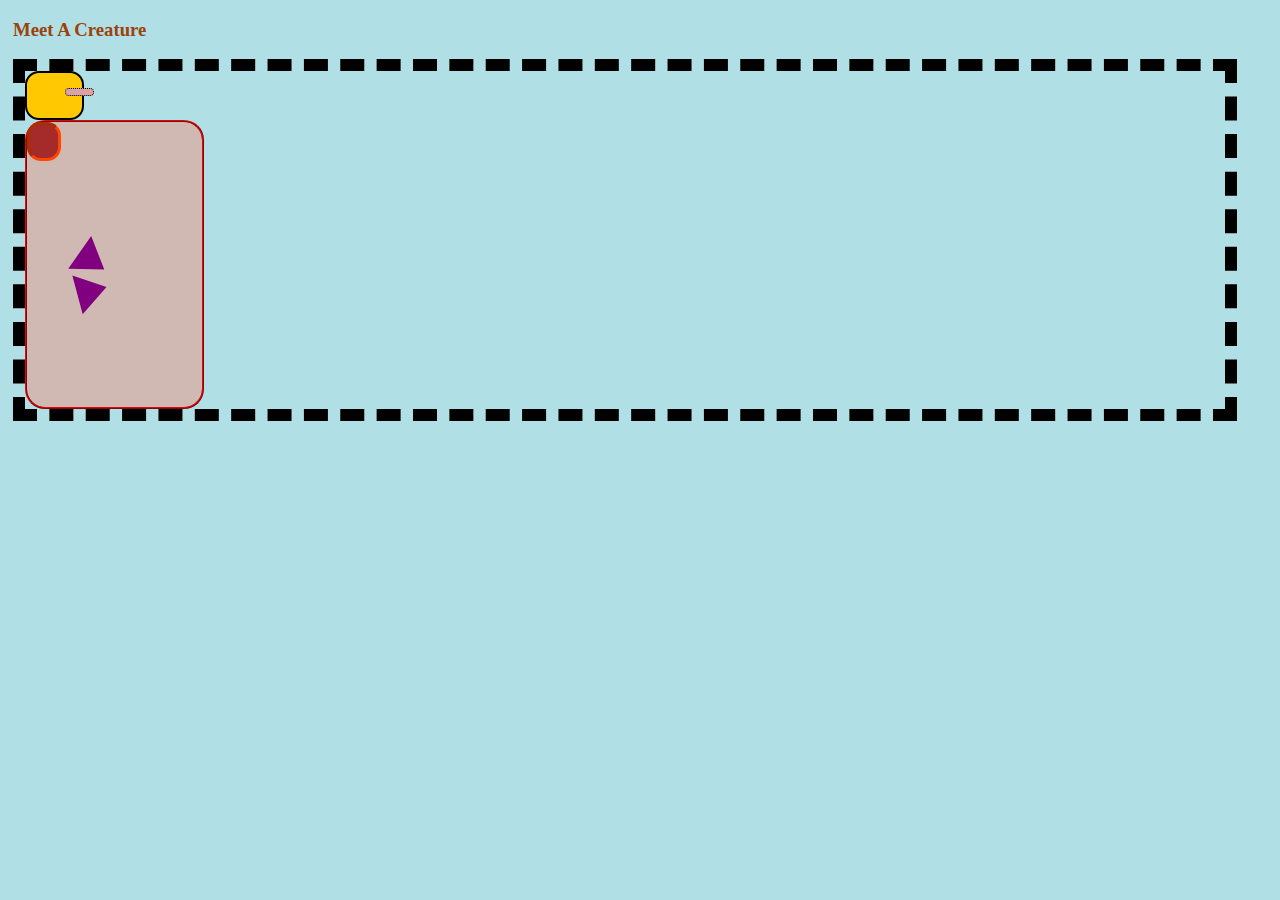
<file: index.html>
<!DOCTYPE html>
<html lang="en">
<head>
    <meta charset="UTF-8">
    <meta http-equiv="X-UA-Compatible" content="IE=edge">
    <meta name="viewport" content="width=device-width, initial-scale=1.0">
    <link rel="Stylesheet" href="./main.css">
    <title>Creature Project</title>
    <style>
        body {background-color: powderblue;}
        h3   {color: rgb(155, 66, 11);}
        p    {color: red;}


        </style>
</head>
<body>
    <div class="wrapper">
         <!--Project title -->
        <h3 z-index:-1>Meet A Creature</h3>

        <!--Where Creature Lives -->
            <div class="homeBox">
        
            
         <!--Creature Itself -->
            <div class="head">
                <div class="nose"></div>
            </div>

            <div class="bodySegment">
                <div class="armRight"></div>
                <div class="armLeft"></div>
                <div class="spike10"></div>
                <div class="spike11"></div>



            </div>
            
        </div>
    </div>
   
</body>
</html>
</file>
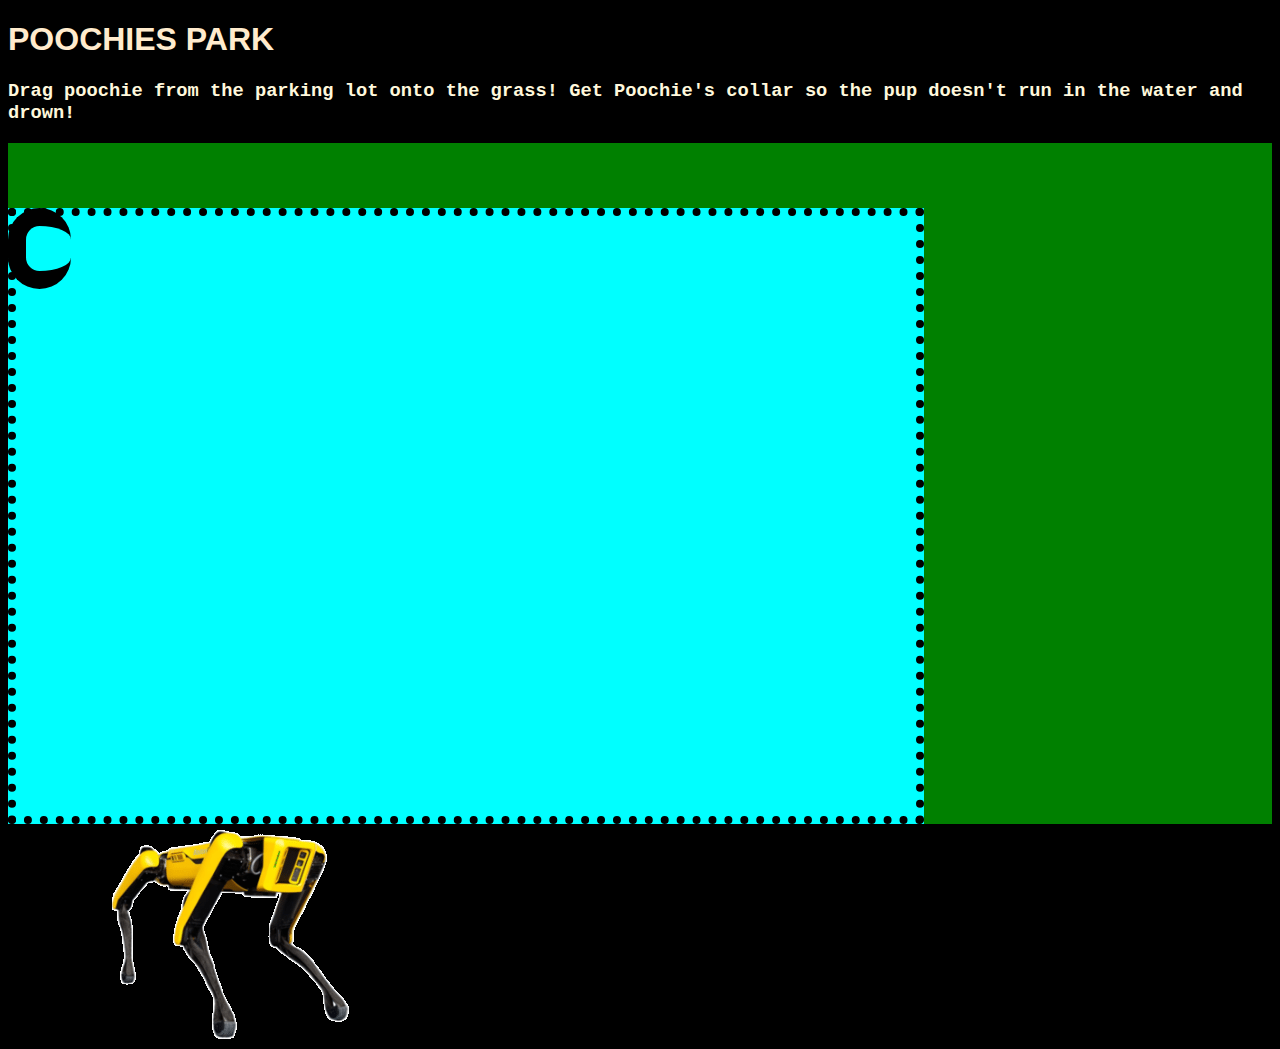
<file: ppark.html>
<!DOCTYPE html>
<html lang="en">
<head>
    <meta charset="UTF-8">
    <meta http-equiv="X-UA-Compatible" content="IE=edge">
    <meta name="viewport" content="width=device-width, initial-scale=1.0">
    <title>POOCHIES PARK</title>
    <link rel="stylesheet" href="./ppark.css">
</head>
<body>
    <h1 id="parkName">POOCHIES PARK</h1>
    <h3>Drag poochie from the parking lot onto the grass! Get Poochie's collar so the pup doesn't run in the water and drown! </h3>
    <div class="wrapper">
        <div class="island"></div>
         
        <div id="collar"></div>
        <div class="park"></div>
      
        <!-- Draggable DIV -->
        <div id="mydiv">
        <!-- Include a header DIV with the same name as the draggable DIV, followed by "header" -->
        <div id="mydivheader"></div>
    
    </div>

    <script src="./scripts/ppark.js"></script>

  </body>
  </html>
</file>
<file: main.css>
.wrapper {
    margin: 5px;
}

.homeBox {
  max-width: 1200px;
  max-height: 900px;
  background-color: ;
  border: dashed 12px ;
  z-index: 0;
}

.head {
    width: 55px;
    height: 45px;
    border: solid 2px black;
    background-color: rgb(255, 200, 0);
    border-radius: 14px;
    position: relative;
  }

  .nose {
    width: 27px;
    height: 6px;
    border: dotted 1px black;
    border-radius: 7px;
    z-index: 1;
    position: relative;
    top: 15px;
    left: 38px;
    background-color: rgb(220, 163, 163);
  }

  .bodySegment {
    width: 175px;
    height: 285px;
    border: ridge 2px rgb(220, 10, 10);
    background-color: rgb(209, 185, 179);
    border-radius: 20px;
    position: relative;
    top
  }

  .armRight {
    width: 28px;
    height: 33px;
    border: inset 2px orangered;
    background-color: brown;
    border-radius: 14px;
    z-index: 3;
    position: absolute ;
    right
}

.armLeft {
  width: 28px;
  height: 33px;
  border: inset 3px orangered;
  background-color: brown;
  border-radius: 14px;
  z-index: 4;
  position: relative;
    right
}

.spike10 {
  width: 0;
	height: 0;
	border-left: 20px solid transparent;
	border-right: 20px solid transparent;
	border-bottom: 30px solid purple;
  z-index: 4;
  transform: rotate(125deg);
  position: relative;
  top: 85px;
  left: 45px;
}

.spike11 {
  width: 0;
	height: 0;
	border-left: 20px solid transparent;
	border-right: 20px solid transparent;
	border-bottom: 30px solid purple;
  z-index: 4;
  transform: rotate(75deg);
  position: relative;
  top: 85px;
  left: 45px;
}
</file>
<file: ppark.css>
body {
    background-color: black;
}

h1 {
    font-family: 'Trebuchet MS', 'Lucida Sans Unicode', 'Lucida Grande', 'Lucida Sans', Arial, sans-serif;
    color:blanchedalmond;
}

h3 {
    font-family: 'Courier New', Courier, monospace;
    color:cornsilk;
}

.wrapper {
    border: dashed 1px 1px 1px 1px green;
    background-color: green;
    /*This image has a Zillow property for its source.*/
  }
  
  .park {
      width: 900px;
      height: 600px;
      border: dotted 8px;
      z-index: -1;
      background-image: url(/img/Pooch-Lake.webp) alt="A picture of Lake Michigan in Chicago.";
      background-color: aqua;
    }

  .island {
      width: 95px;
      height: 65px;
      position: relative;
        z-index: 4;
      border-color: red;
      border-radius: 50px 0 0 50px;
      position: relative;
      top: 3em;
      left: 3em;
     } 
  
  #collar {
    width: 45px;
    height: 45px;
    border: solid 18px black;
    border-radius: 50px 50px 50px 50px;
    position: absolute;
    border-right: 5rem;
    /*padding: 2px;*/
   
  }
  
  #mydiv {
    position: absolute;
    z-index: 6;
    width: 95px;
    height: 85px;
    object-position: 75% 20%;
   /* background-radius: 50px 50px 50px 50px;*/
    text-align: center;
  }
  
  #mydivheader {
    cursor: move;
    z-index: 3;
     width: 355px;
    height: 225px;
    background-image: url(./img/spot-smallest.gif);
    color: orangered;
     text-align: center;
  }
</file>
